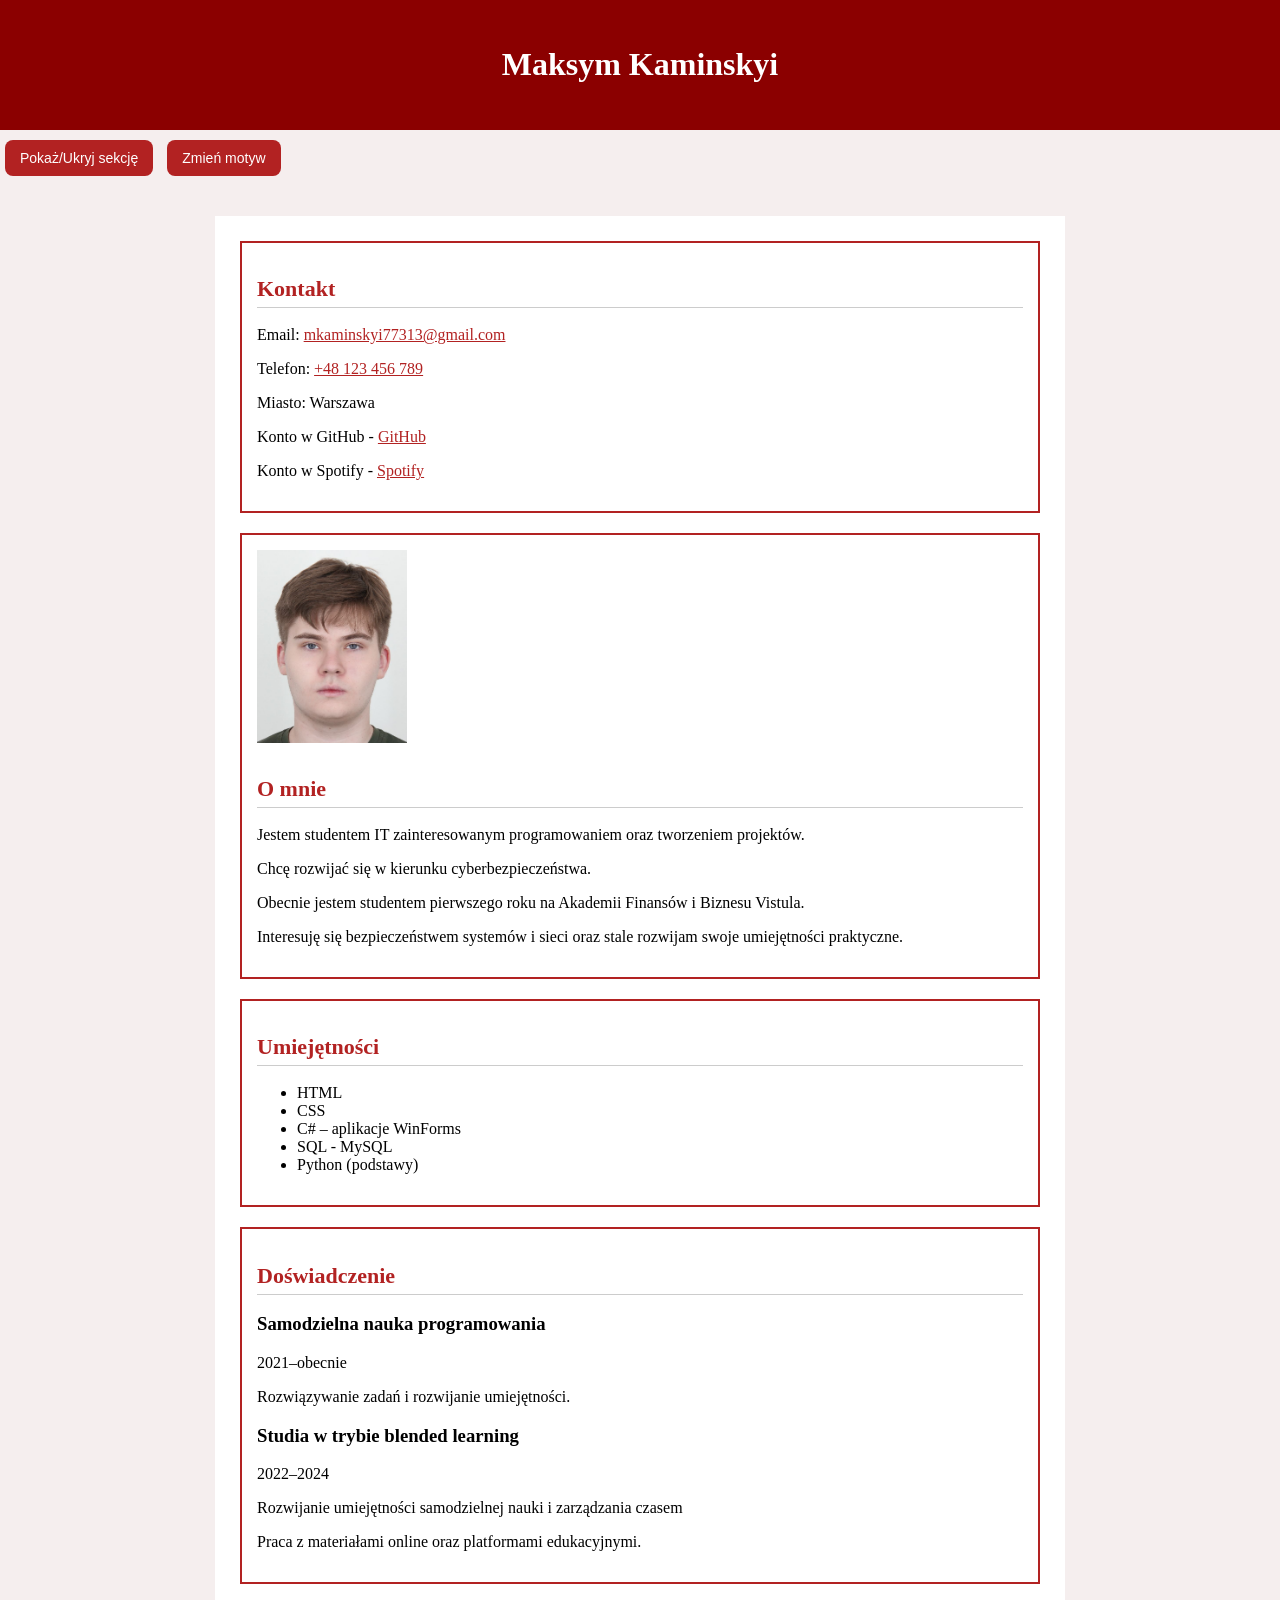
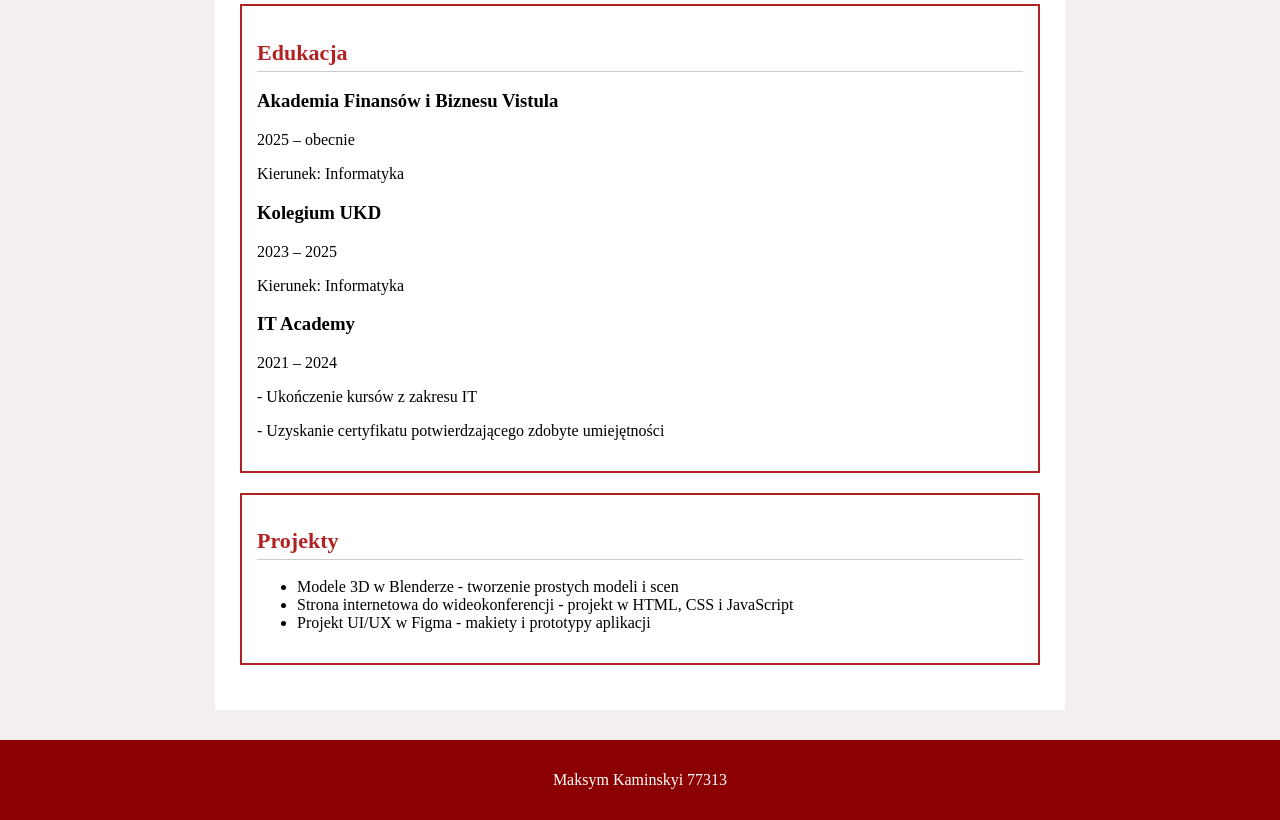
<file: zad4/index.html>
<!DOCTYPE html>
<html lang="pl">
<head>
    <meta charset="UTF-8">
    <title>Maksym Kaminskyi - CV</title>
    <link rel="stylesheet" href="red.css">
</head>
<body>

<header>
    <h1>Maksym Kaminskyi</h1>
</header>
<button onclick="toggleSection()">Pokaż/Ukryj sekcję</button>
<button onclick="toggleTheme()">Zmień motyw</button>

<main>

    <section>
        <h2>Kontakt</h2>
        <p>Email: <a href="mailto:mkaminskyi77313@gmail.com">mkaminskyi77313@gmail.com</a></p>
        <p>Telefon: <a href="tel:+48 123 456 789">+48 123 456 789</a></p>
        <p>Miasto: Warszawa</p>
        <p>Konto w GitHub - <a href="https://github.com/MaksymKaminskyi77313" target="_blank" rel="noopener noreferrer">GitHub</a><br></p>
        <p>Konto w Spotify - <a href="https://open.spotify.com/user/31quwdhfiqutjks46a4fb2eosdym" target="_blank" rel="noopener noreferrer">Spotify</a></p>
    </section>

    <section>
        <img src="zdjęcie.jpg" alt="Zdjęcie Maksyma Kaminskiego" width="150">
        <h2>O mnie</h2>
        <p>Jestem studentem IT zainteresowanym programowaniem oraz tworzeniem projektów.</p>
        <p>Chcę rozwijać się w kierunku cyberbezpieczeństwa.</p>
        <p>Obecnie jestem studentem pierwszego roku na Akademii Finansów i Biznesu Vistula. </p>
        <p>Interesuję się bezpieczeństwem systemów i sieci oraz stale rozwijam swoje umiejętności praktyczne.</p>
    </section>

    <section>
        <h2>Umiejętności</h2>
        <ul>
            <li>HTML</li>
            <li>CSS</li>
            <li>C# – aplikacje WinForms</li>
            <li>SQL - MySQL</li>
            <li>Python (podstawy)</li>
        </ul>
    </section>

    <section>
        <h2>Doświadczenie</h2>
        <article>
            <h3>Samodzielna nauka programowania</h3>
            <p>2021–obecnie</p>
            <p>Rozwiązywanie zadań i rozwijanie umiejętności.</p>
        </article>
        <article>
            <h3>Studia w trybie blended learning</h3>
            <p>2022–2024</p>
            <p>Rozwijanie umiejętności samodzielnej nauki i zarządzania czasem</p>
            <p>Praca z materiałami online oraz platformami edukacyjnymi.</p>
        </article>
    </section>

    <section>
        <h2>Edukacja</h2>
        <h3>Akademia Finansów i Biznesu Vistula</h3>
        <p>2025 – obecnie</p>
        <p>Kierunek: Informatyka</p>
        <h3>Kolegium UKD</h3>
        <p>2023 – 2025</p>
        <p>Kierunek: Informatyka</p>
        <h3>IT Academy</h3>
        <p>2021 – 2024</p>
        <p>- Ukończenie kursów z zakresu IT</p>
        <p>- Uzyskanie certyfikatu potwierdzającego zdobyte umiejętności</p>
    </section>

    <section id="projekty">
        <h2>Projekty</h2>
        <ul>
            <li>Modele 3D w Blenderze - tworzenie prostych modeli i scen</li>
            <li>Strona internetowa do wideokonferencji - projekt w HTML, CSS i JavaScript</li>
            <li>Projekt UI/UX w Figma - makiety i prototypy aplikacji</li>
        </ul>
    </section>

</main>

<footer>
    <p>Maksym Kaminskyi 77313</p>
</footer>
<script src="script.js"></script>
</body>
</html>
</file>
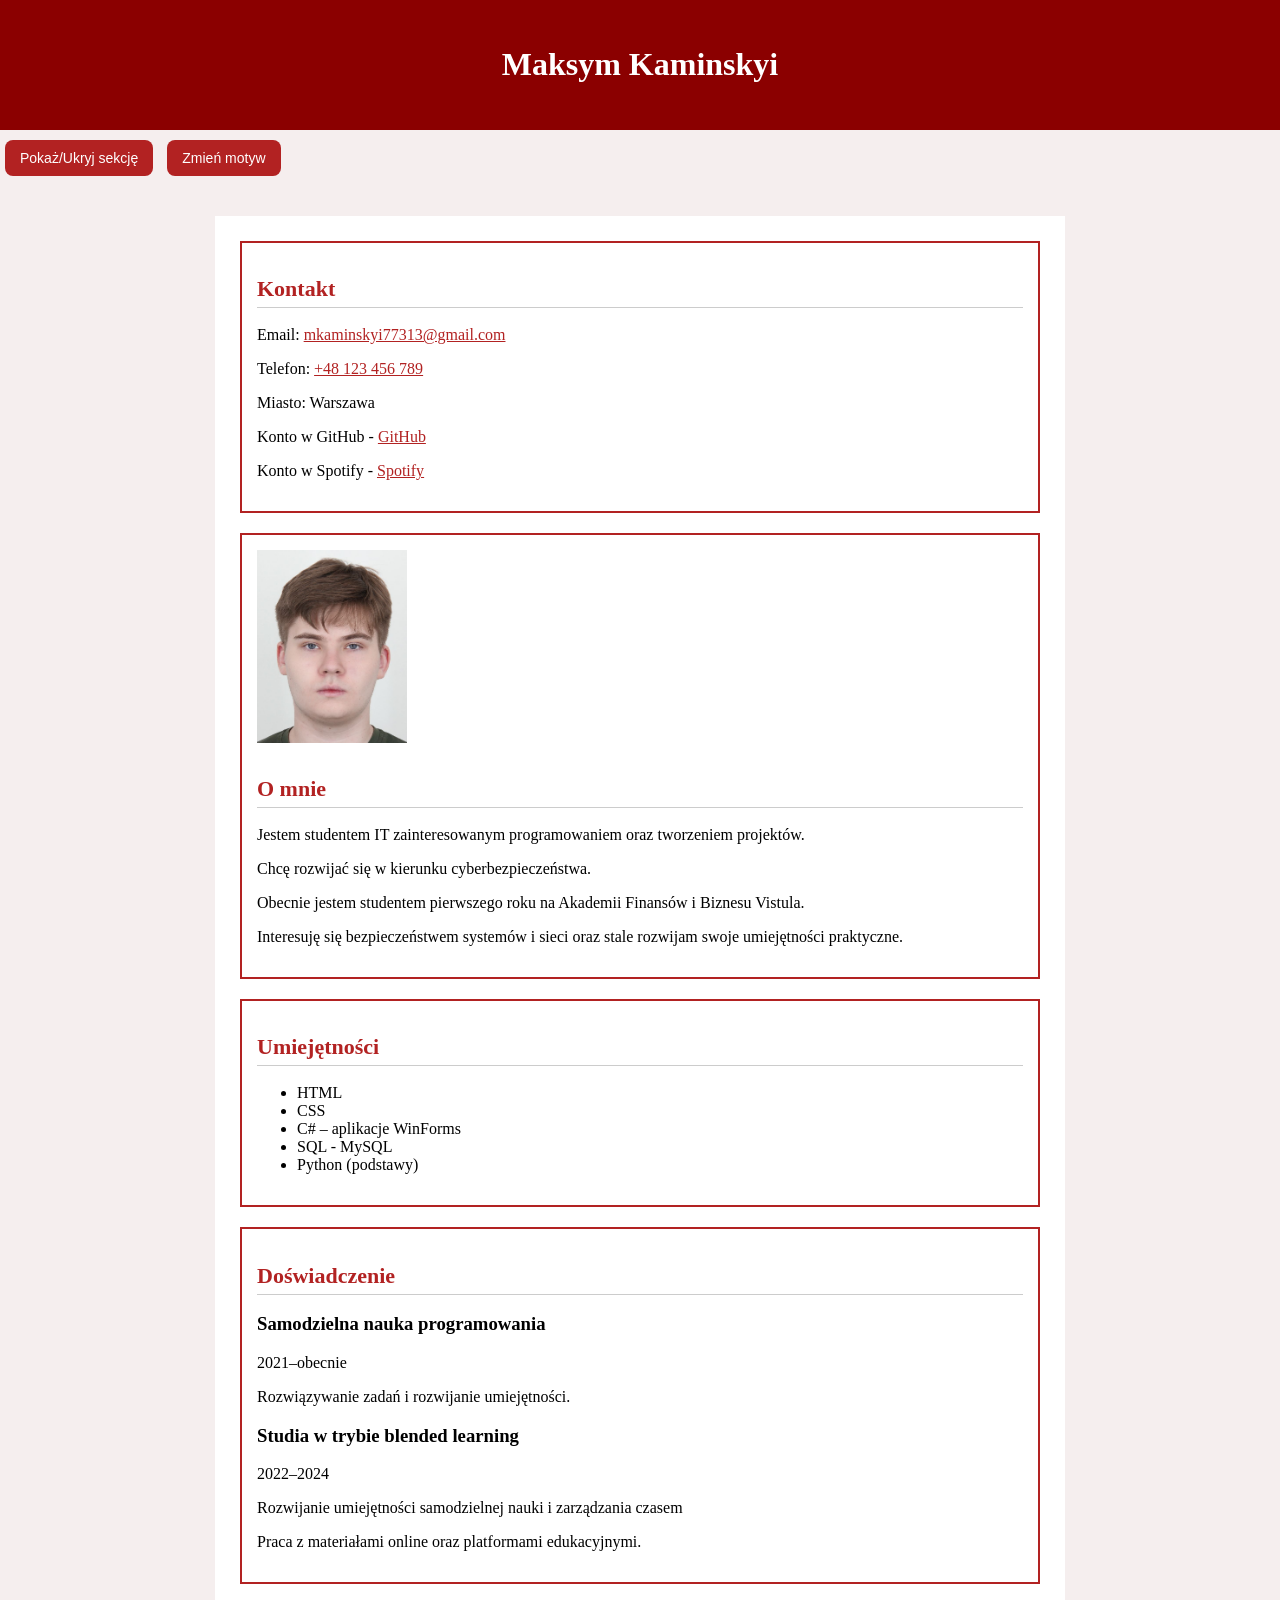
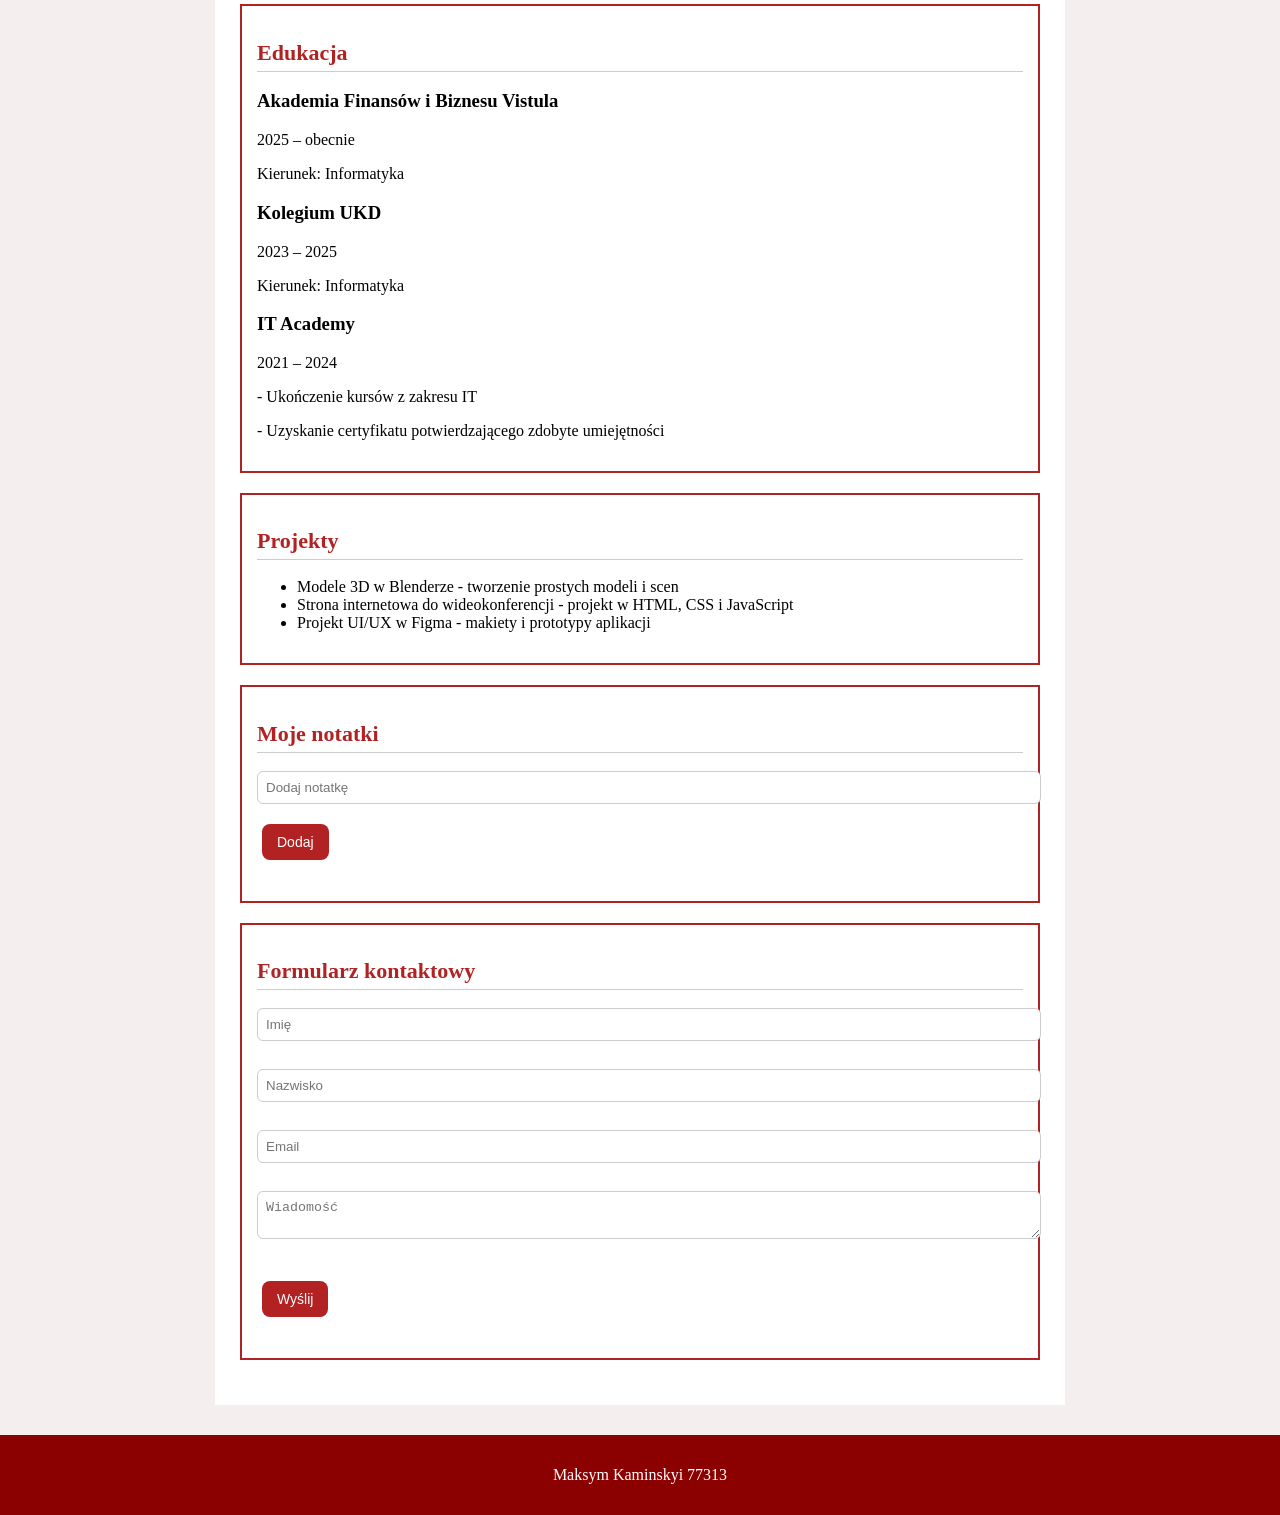
<file: zad7/index.html>
<!DOCTYPE html>
<html lang="pl">
<head>
    <meta charset="UTF-8">
    <title>Maksym Kaminskyi - CV</title>
    <link rel="stylesheet" href="red.css">
</head>
<body>

<header>
    <h1>Maksym Kaminskyi</h1>
</header>
<button onclick="toggleSection()">Pokaż/Ukryj sekcję</button>
<button onclick="toggleTheme()">Zmień motyw</button>

<main>

    <section>
        <h2>Kontakt</h2>
        <p>Email: <a href="mailto:mkaminskyi77313@gmail.com">mkaminskyi77313@gmail.com</a></p>
        <p>Telefon: <a href="tel:+48 123 456 789">+48 123 456 789</a></p>
        <p>Miasto: Warszawa</p>
        <p>Konto w GitHub - <a href="https://github.com/MaksymKaminskyi77313" target="_blank" rel="noopener noreferrer">GitHub</a><br></p>
        <p>Konto w Spotify - <a href="https://open.spotify.com/user/31quwdhfiqutjks46a4fb2eosdym" target="_blank" rel="noopener noreferrer">Spotify</a></p>
    </section>

    <section>
        <img src="zdjęcie.jpg" alt="Zdjęcie Maksyma Kaminskiego" width="150">
        <h2>O mnie</h2>
        <p>Jestem studentem IT zainteresowanym programowaniem oraz tworzeniem projektów.</p>
        <p>Chcę rozwijać się w kierunku cyberbezpieczeństwa.</p>
        <p>Obecnie jestem studentem pierwszego roku na Akademii Finansów i Biznesu Vistula. </p>
        <p>Interesuję się bezpieczeństwem systemów i sieci oraz stale rozwijam swoje umiejętności praktyczne.</p>
    </section>

    <section>
        <h2>Umiejętności</h2>
        <ul>
            <li>HTML</li>
            <li>CSS</li>
            <li>C# – aplikacje WinForms</li>
            <li>SQL - MySQL</li>
            <li>Python (podstawy)</li>
        </ul>
    </section>

    <section>
        <h2>Doświadczenie</h2>
        <article>
            <h3>Samodzielna nauka programowania</h3>
            <p>2021–obecnie</p>
            <p>Rozwiązywanie zadań i rozwijanie umiejętności.</p>
        </article>
        <article>
            <h3>Studia w trybie blended learning</h3>
            <p>2022–2024</p>
            <p>Rozwijanie umiejętności samodzielnej nauki i zarządzania czasem</p>
            <p>Praca z materiałami online oraz platformami edukacyjnymi.</p>
        </article>
    </section>

    <section>
        <h2>Edukacja</h2>
        <h3>Akademia Finansów i Biznesu Vistula</h3>
        <p>2025 – obecnie</p>
        <p>Kierunek: Informatyka</p>
        <h3>Kolegium UKD</h3>
        <p>2023 – 2025</p>
        <p>Kierunek: Informatyka</p>
        <h3>IT Academy</h3>
        <p>2021 – 2024</p>
        <p>- Ukończenie kursów z zakresu IT</p>
        <p>- Uzyskanie certyfikatu potwierdzającego zdobyte umiejętności</p>
    </section>

    <section id="projekty">
        <h2>Projekty</h2>
        <ul>
            <li>Modele 3D w Blenderze - tworzenie prostych modeli i scen</li>
            <li>Strona internetowa do wideokonferencji - projekt w HTML, CSS i JavaScript</li>
            <li>Projekt UI/UX w Figma - makiety i prototypy aplikacji</li>
        </ul>
    </section>

    <section>
    <h2>Moje notatki</h2>

    <input type="text" id="noteInput" placeholder="Dodaj notatkę">
    <button onclick="addNote()">Dodaj</button>

    <ul id="notesList"></ul>
</section>

    <section>
    <h2>Formularz kontaktowy</h2>

    <form onsubmit="return validateForm()">
        <input type="text" id="name" placeholder="Imię"><br><br>
        <input type="text" id="surname" placeholder="Nazwisko"><br><br>
        <input type="text" id="email" placeholder="Email"><br><br>
        <textarea id="message" placeholder="Wiadomość"></textarea><br><br>

        <button type="submit">Wyślij</button>
    </form>

    <p id="error" style="color:red;"></p>
</section>

</main>

<footer>
    <p>Maksym Kaminskyi 77313</p>
</footer>
<script src="script.js"></script>
</body>
</html>
</file>
<file: zad4/red.css>
body {
    font-family: Georgia, serif;
    background-color: #f5eeee;
    margin: 0;
}

header {
    background-color: #8b0000;
    color: white;
    text-align: center;
    padding: 25px;
}

main {
    max-width: 800px;
    margin: 30px auto;
    background: white;
    padding: 25px;
    border-radius: 0;
}

section {
    margin-bottom: 20px;
    border: 2px solid #b22222;
    padding: 15px;
}

h2 {
    border-bottom: 1px solid #ccc;
    padding-bottom: 5px;
    color: #b22222;
    font-size: 22px;
}

img {
    border-radius: 0;
    margin-bottom: 10px;
}

a {
    color: #b22222;
    text-decoration: underline;
}

a:hover {
    color: #8b0000;
}

article {
    margin-bottom: 15px;
}

footer {
    text-align: center;
    padding: 15px;
    background-color: #8b0000;
    color: white;
    margin-top: 20px;
}

button {
    background-color: #b22222;
    color: white;
    border: none;
    padding: 10px 15px;
    margin: 10px 5px;
    border-radius: 8px;
    cursor: pointer;
    font-size: 14px;
    transition: 0.3s;
}

button:hover {
    background-color: #8b0000;
}
</file>
<file: zad7/red.css>
body {
    font-family: Georgia, serif;
    background-color: #f5eeee;
    margin: 0;
}

header {
    background-color: #8b0000;
    color: white;
    text-align: center;
    padding: 25px;
}

main {
    max-width: 800px;
    margin: 30px auto;
    background: white;
    padding: 25px;
    border-radius: 0;
}

section {
    margin-bottom: 20px;
    border: 2px solid #b22222;
    padding: 15px;
}

h2 {
    border-bottom: 1px solid #ccc;
    padding-bottom: 5px;
    color: #b22222;
    font-size: 22px;
}

img {
    border-radius: 0;
    margin-bottom: 10px;
}

a {
    color: #b22222;
    text-decoration: underline;
}

a:hover {
    color: #8b0000;
}

article {
    margin-bottom: 15px;
}

footer {
    text-align: center;
    padding: 15px;
    background-color: #8b0000;
    color: white;
    margin-top: 20px;
}

button {
    background-color: #b22222;
    color: white;
    border: none;
    padding: 10px 15px;
    margin: 10px 5px;
    border-radius: 8px;
    cursor: pointer;
    font-size: 14px;
    transition: 0.3s;
}

button:hover {
    background-color: #8b0000;
}

input, textarea {
    width: 100%;
    padding: 8px;
    margin-bottom: 10px;
    border-radius: 6px;
    border: 1px solid #ccc;
}
</file>
